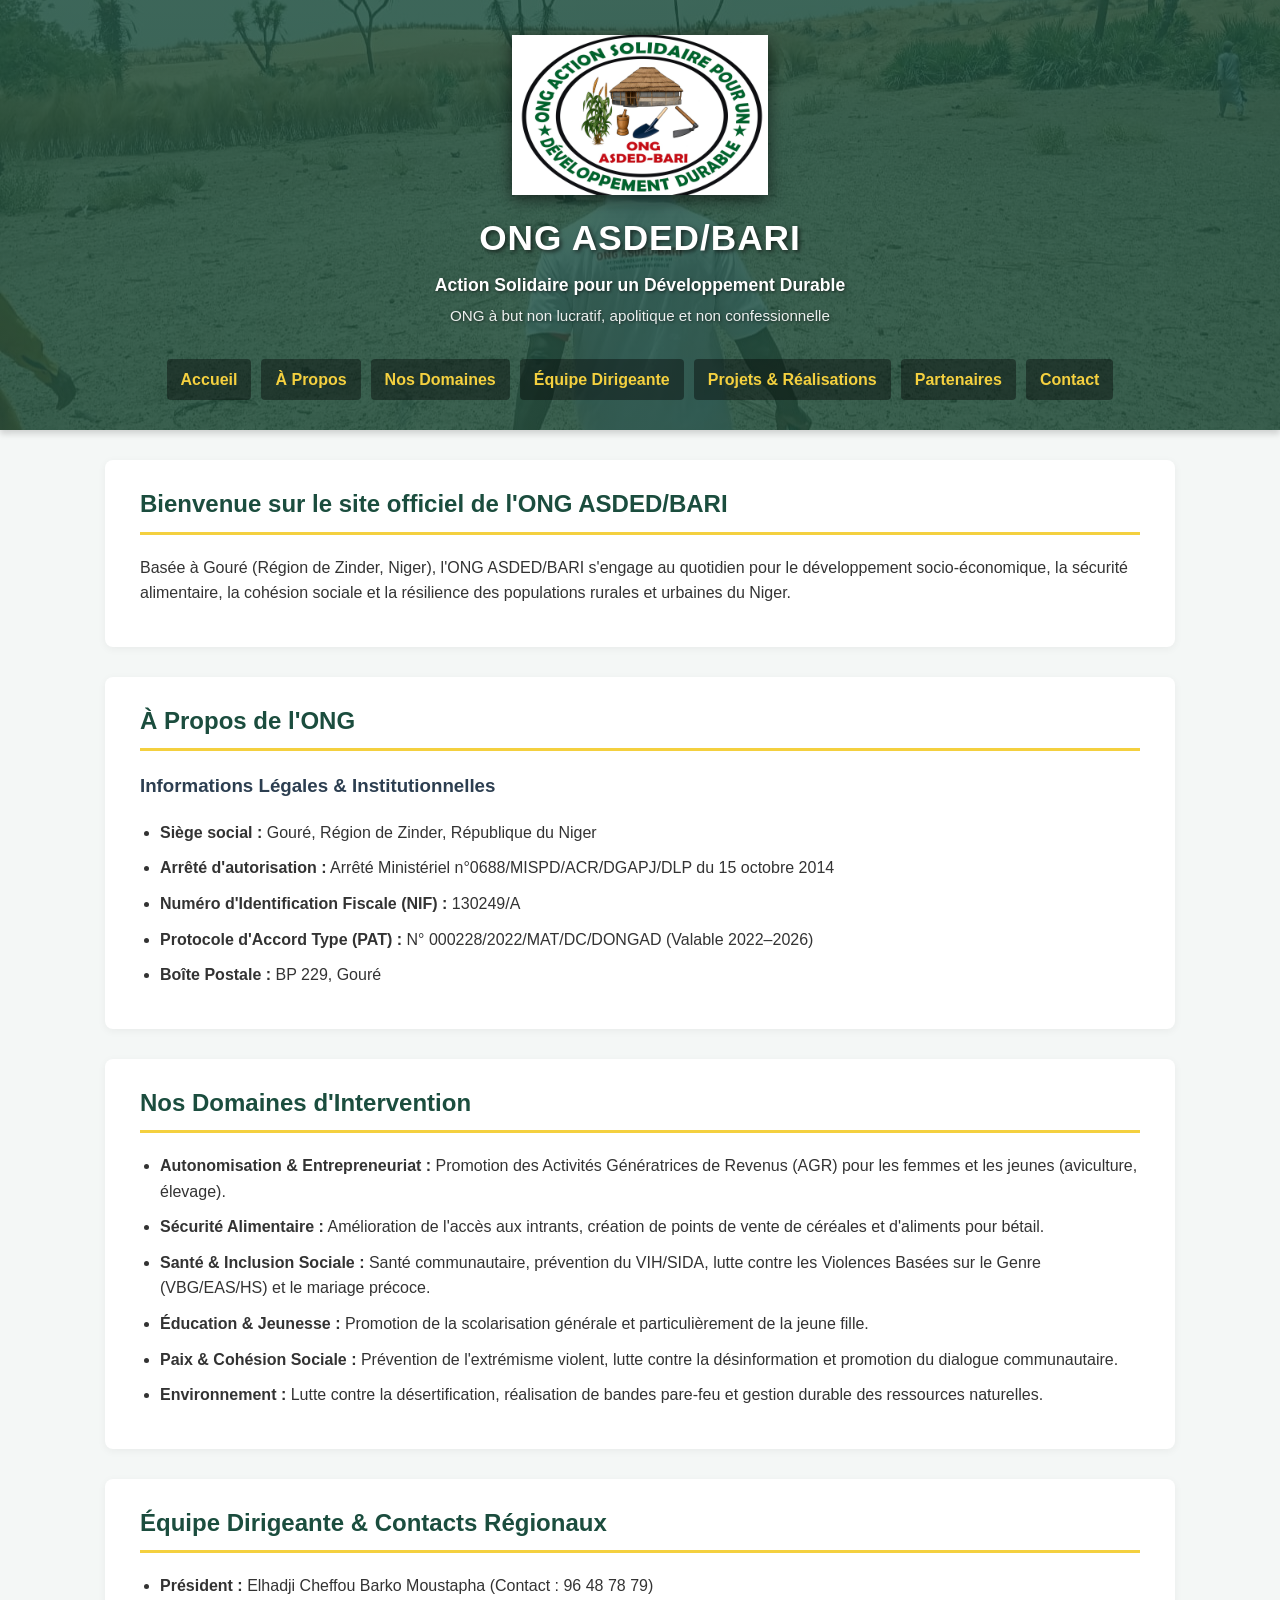
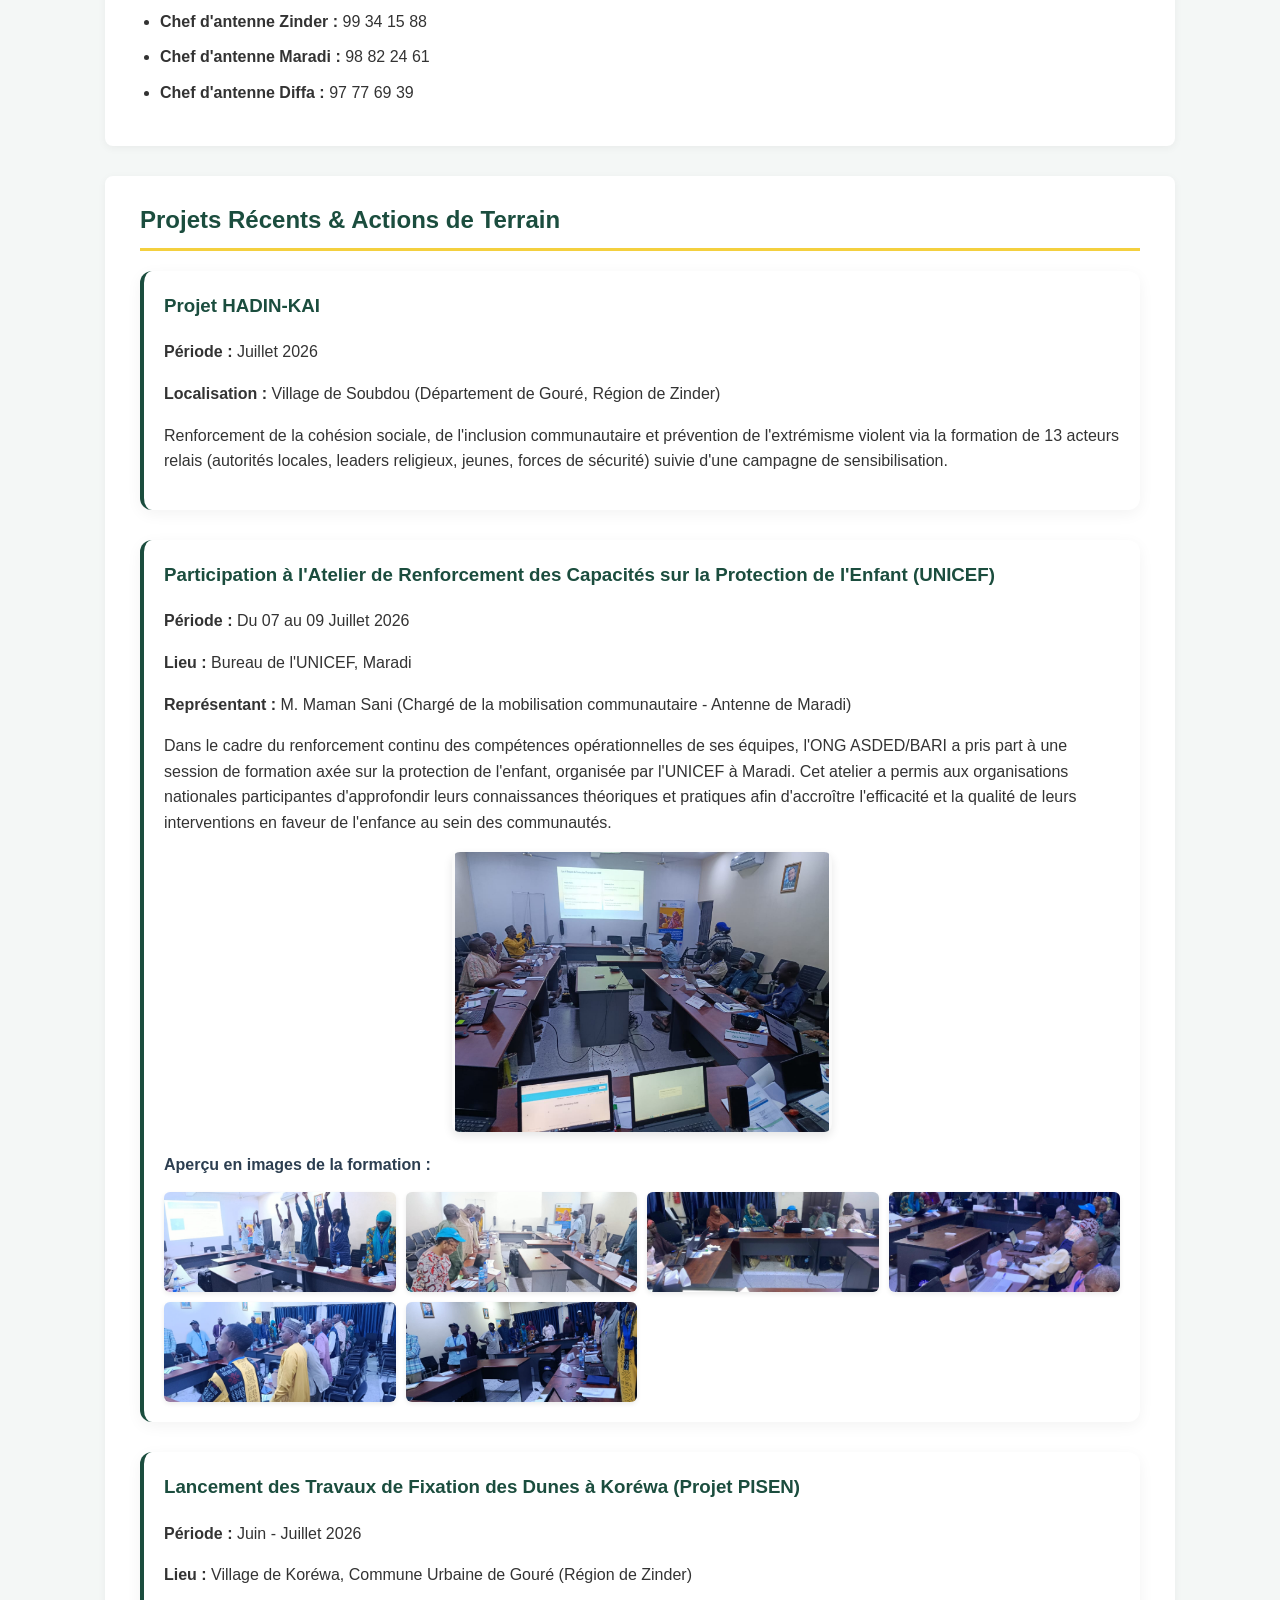
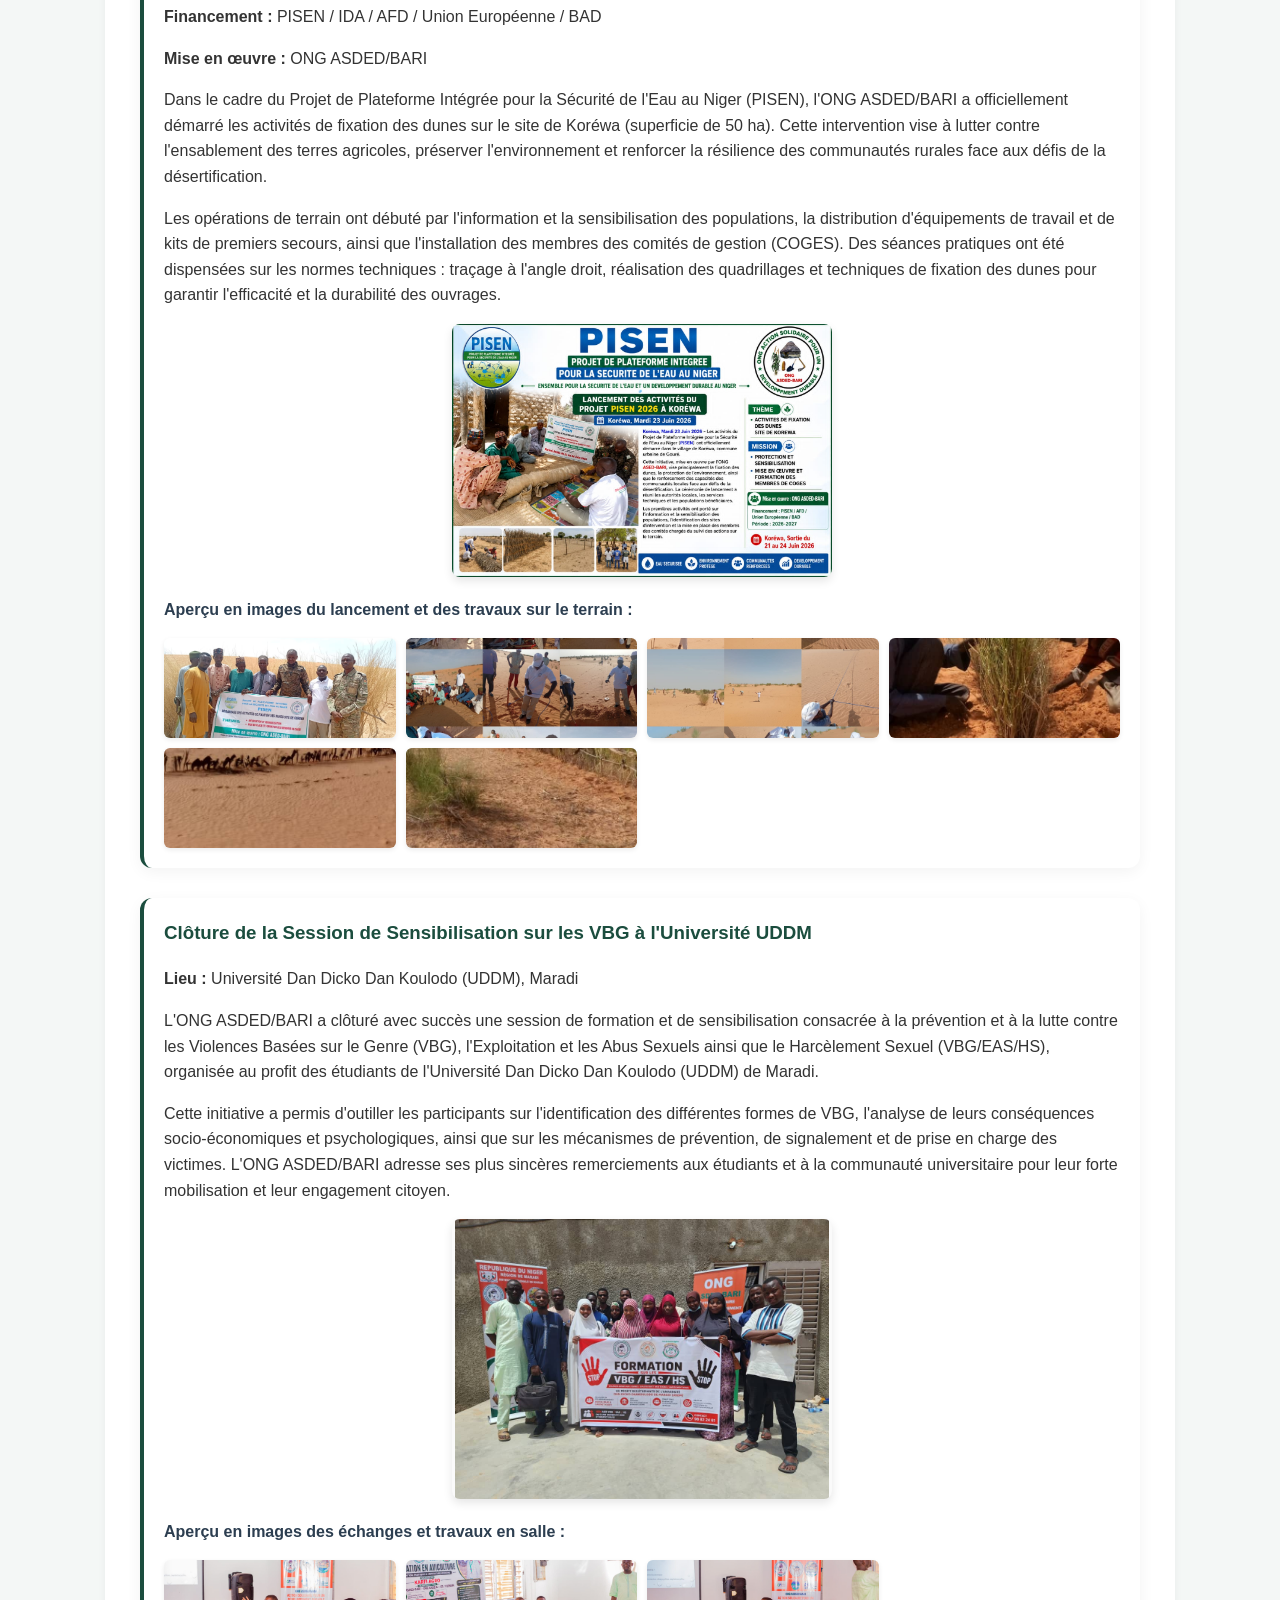
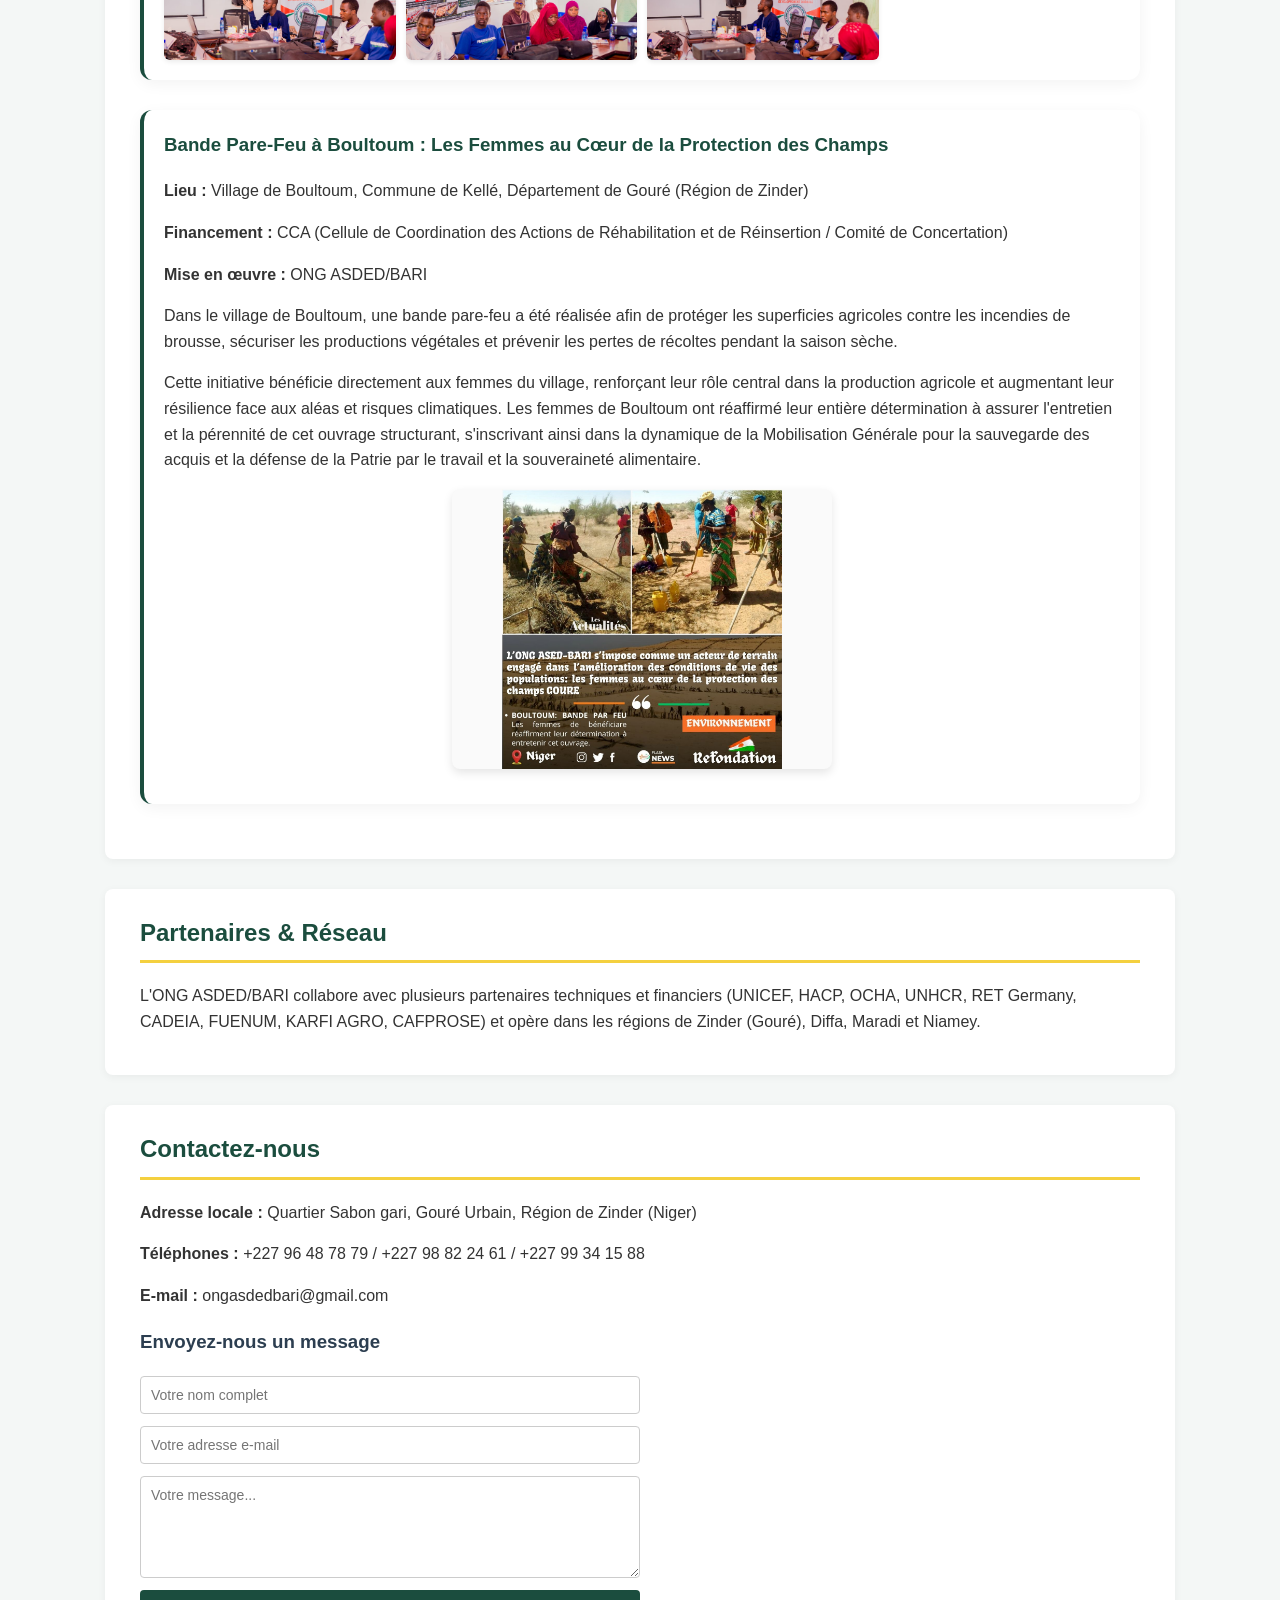
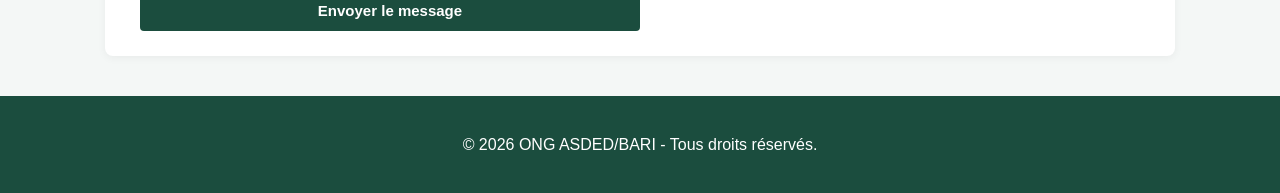
<file: index.html>
<!DOCTYPE html>
<html lang="fr">
<head>
    <meta charset="UTF-8">
    <meta name="viewport" content="width=device-width, initial-scale=1.0">
    <title>ONG ASDED/BARI - Action Solidaire pour un Développement Durable</title>
    <link rel="stylesheet" href="style.css">
</head>
<body>

    <!-- En-tête et Menu principal -->
    <header>
        <div class="header-branding">
            <img src="Logo.jpg" alt="Logo ONG ASDED/BARI" class="site-logo">
            <div class="header-text">
                <h1>ONG ASDED/BARI</h1>
                <p><strong>Action Solidaire pour un Développement Durable</strong></p>
                <p class="sub-title">ONG à but non lucratif, apolitique et non confessionnelle</p>
            </div>
        </div>
        <nav>
            <ul>
                <li><a href="#accueil">Accueil</a></li>
                <li><a href="#apropos">À Propos</a></li>
                <li><a href="#domaines">Nos Domaines</a></li>
                <li><a href="#equipe">Équipe Dirigeante</a></li>
                <li><a href="#projets">Projets & Réalisations</a></li>
                <li><a href="#partenaires">Partenaires</a></li>
                <li><a href="#contact">Contact</a></li>
            </ul>
        </nav>
    </header>

    <!-- Section 1 : Accueil -->
    <section id="accueil">
        <h2>Bienvenue sur le site officiel de l'ONG ASDED/BARI</h2>
        <p>Basée à Gouré (Région de Zinder, Niger), l'ONG ASDED/BARI s'engage au quotidien pour le développement socio-économique, la sécurité alimentaire, la cohésion sociale et la résilience des populations rurales et urbaines du Niger.</p>
    </section>

    <!-- Section 2 : À Propos -->
    <section id="apropos">
        <h2>À Propos de l'ONG</h2>
        <h3>Informations Légales & Institutionnelles</h3>
        <ul>
            <li><strong>Siège social :</strong> Gouré, Région de Zinder, République du Niger</li>
            <li><strong>Arrêté d'autorisation :</strong> Arrêté Ministériel n°0688/MISPD/ACR/DGAPJ/DLP du 15 octobre 2014</li>
            <li><strong>Numéro d'Identification Fiscale (NIF) :</strong> 130249/A</li>
            <li><strong>Protocole d'Accord Type (PAT) :</strong> N° 000228/2022/MAT/DC/DONGAD (Valable 2022–2026)</li>
            <li><strong>Boîte Postale :</strong> BP 229, Gouré</li>
        </ul>
    </section>

    <!-- Section 3 : Domaines d'Intervention -->
    <section id="domaines">
        <h2>Nos Domaines d'Intervention</h2>
        <ul>
            <li><strong>Autonomisation & Entrepreneuriat :</strong> Promotion des Activités Génératrices de Revenus (AGR) pour les femmes et les jeunes (aviculture, élevage).</li>
            <li><strong>Sécurité Alimentaire :</strong> Amélioration de l'accès aux intrants, création de points de vente de céréales et d'aliments pour bétail.</li>
            <li><strong>Santé & Inclusion Sociale :</strong> Santé communautaire, prévention du VIH/SIDA, lutte contre les Violences Basées sur le Genre (VBG/EAS/HS) et le mariage précoce.</li>
            <li><strong>Éducation & Jeunesse :</strong> Promotion de la scolarisation générale et particulièrement de la jeune fille.</li>
            <li><strong>Paix & Cohésion Sociale :</strong> Prévention de l'extrémisme violent, lutte contre la désinformation et promotion du dialogue communautaire.</li>
            <li><strong>Environnement :</strong> Lutte contre la désertification, réalisation de bandes pare-feu et gestion durable des ressources naturelles.</li>
        </ul>
    </section>

    <!-- Section 4 : Équipe Dirigeante -->
    <section id="equipe">
        <h2>Équipe Dirigeante & Contacts Régionaux</h2>
        <ul>
            <li><strong>Président :</strong> Elhadji Cheffou Barko Moustapha (Contact : 96 48 78 79)</li>
            <li><strong>Chef d'antenne Zinder :</strong> 99 34 15 88</li>
            <li><strong>Chef d'antenne Maradi :</strong> 98 82 24 61</li>
            <li><strong>Chef d'antenne Diffa :</strong> 97 77 69 39</li>
        </ul>
    </section>

    <!-- Section 5 : Projets Récents & Activités (Classés du plus récent au plus ancien) -->
    <section id="projets">
        <h2>Projets Récents & Actions de Terrain</h2>

        <!-- Activité : Projet HADIN-KAI (Juillet 2026) -->
        <article class="activity-card">
            <h3>Projet HADIN-KAI</h3>
            <p><strong>Période :</strong> Juillet 2026</p>
            <p><strong>Localisation :</strong> Village de Soubdou (Département de Gouré, Région de Zinder)</p>
            <p>Renforcement de la cohésion sociale, de l'inclusion communautaire et prévention de l'extrémisme violent via la formation de 13 acteurs relais (autorités locales, leaders religieux, jeunes, forces de sécurité) suivie d'une campagne de sensibilisation.</p>
        </article>

        <!-- Activité : Formation UNICEF Maradi (Du 07 au 09 Juillet 2026) -->
        <article class="activity-card">
            <h3>Participation à l'Atelier de Renforcement des Capacités sur la Protection de l'Enfant (UNICEF)</h3>
            <p><strong>Période :</strong> Du 07 au 09 Juillet 2026</p>
            <p><strong>Lieu :</strong> Bureau de l'UNICEF, Maradi</p>
            <p><strong>Représentant :</strong> M. Maman Sani (Chargé de la mobilisation communautaire - Antenne de Maradi)</p>
            
            <p>Dans le cadre du renforcement continu des compétences opérationnelles de ses équipes, l'ONG ASDED/BARI a pris part à une session de formation axée sur la protection de l'enfant, organisée par l'UNICEF à Maradi. Cet atelier a permis aux organisations nationales participantes d'approfondir leurs connaissances théoriques et pratiques afin d'accroître l'efficacité et la qualité de leurs interventions en faveur de l'enfance au sein des communautés.</p>

            <img src="FMT7.jpeg" alt="Formation UNICEF sur la protection de l'enfant à Maradi" class="activity-image">

            <h4>Aperçu en images de la formation :</h4>
            <div class="activity-gallery">
                <img src="fmat4.jpeg" alt="Atelier UNICEF Maradi - Travaux et dynamique de groupe">
                <img src="fmt.jpeg" alt="Participants attentifs durant la session UNICEF">
                <img src="fmt1.jpeg" alt="Session d'échanges et présentations UNICEF Maradi">
                <img src="FMT2.jpeg" alt="Participants durant les travaux de formation">
                <img src="fmt3.jpeg" alt="Vue d'ensemble de la salle de formation UNICEF">
                <img src="FMT8.jpeg" alt="Vue d'ensemble des acteurs communautaires à Maradi">
            </div>
        </article>

        <!-- Activité : Fixation des dunes - Projet PISEN Korewa (Juin - Juillet 2026) -->
        <article class="activity-card">
            <h3>Lancement des Travaux de Fixation des Dunes à Koréwa (Projet PISEN)</h3>
            <p><strong>Période :</strong> Juin - Juillet 2026</p>
            <p><strong>Lieu :</strong> Village de Koréwa, Commune Urbaine de Gouré (Région de Zinder)</p>
            <p><strong>Financement :</strong> PISEN / IDA / AFD / Union Européenne / BAD</p>
            <p><strong>Mise en œuvre :</strong> ONG ASDED/BARI</p>
            
            <p>Dans le cadre du Projet de Plateforme Intégrée pour la Sécurité de l'Eau au Niger (PISEN), l'ONG ASDED/BARI a officiellement démarré les activités de fixation des dunes sur le site de Koréwa (superficie de 50 ha). Cette intervention vise à lutter contre l'ensablement des terres agricoles, préserver l'environnement et renforcer la résilience des communautés rurales face aux défis de la désertification.</p>

            <p>Les opérations de terrain ont débuté par l'information et la sensibilisation des populations, la distribution d'équipements de travail et de kits de premiers secours, ainsi que l'installation des membres des comités de gestion (COGES). Des séances pratiques ont été dispensées sur les normes techniques : traçage à l'angle droit, réalisation des quadrillages et techniques de fixation des dunes pour garantir l'efficacité et la durabilité des ouvrages.</p>

            <img src="rdt11.jpeg" alt="Affiche officielle du lancement des activités du Projet PISEN 2026 à Koréwa" class="activity-image">

            <h4>Aperçu en images du lancement et des travaux sur le terrain :</h4>
            <div class="activity-gallery">
                <img src="rdt12.jpeg" alt="Lancement officiel en présence des autorités locales et services techniques">
                <img src="RDT 9.jpeg" alt="Distribution du matériel de travail et démonstrations techniques">
                <img src="rdt8.jpeg" alt="Séance pratique de traçage et mesures techniques sur les dunes">
                <img src="rdt 3.jpeg" alt="Travaux de plantation et fixation des palissades végétales">
                <img src="RDT2.jpeg" alt="Vue d'ensemble du site de Koréwa aménagé en quadrillage">
                <img src="rdt4.jpeg" alt="Stabilisation des dunes et protection contre l'ensablement">
            </div>
        </article>

        <!-- Activité : Sensibilisation VBG UDDM -->
        <article class="activity-card">
            <h3>Clôture de la Session de Sensibilisation sur les VBG à l'Université UDDM</h3>
            <p><strong>Lieu :</strong> Université Dan Dicko Dan Koulodo (UDDM), Maradi</p>
            
            <p>L'ONG ASDED/BARI a clôturé avec succès une session de formation et de sensibilisation consacrée à la prévention et à la lutte contre les Violences Basées sur le Genre (VBG), l'Exploitation et les Abus Sexuels ainsi que le Harcèlement Sexuel (VBG/EAS/HS), organisée au profit des étudiants de l'Université Dan Dicko Dan Koulodo (UDDM) de Maradi.</p>
            
            <p>Cette initiative a permis d'outiller les participants sur l'identification des différentes formes de VBG, l'analyse de leurs conséquences socio-économiques et psychologiques, ainsi que sur les mécanismes de prévention, de signalement et de prise en charge des victimes. L'ONG ASDED/BARI adresse ses plus sincères remerciements aux étudiants et à la communauté universitaire pour leur forte mobilisation et leur engagement citoyen.</p>

            <img src="VGB.jpeg" alt="Photo de groupe - Formation VBG/EAS/HS à l'Université UDDM de Maradi" class="activity-image">

            <h4>Aperçu en images des échanges et travaux en salle :</h4>
            <div class="activity-gallery">
                <img src="vgb1.jpeg" alt="Présentation et échanges durant la session VBG à l'UDDM">
                <img src="VGB3.jpeg" alt="Participants à la formation VBG à l'Université de Maradi">
                <img src="VGB4.jpeg" alt="Session d'apprentissage et écoute attentive des étudiants">
            </div>
        </article>

        <!-- Activité : Bande pare-feu à Boultoum (CCA) -->
        <article class="activity-card">
            <h3>Bande Pare-Feu à Boultoum : Les Femmes au Cœur de la Protection des Champs</h3>
            <p><strong>Lieu :</strong> Village de Boultoum, Commune de Kellé, Département de Gouré (Région de Zinder)</p>
            <p><strong>Financement :</strong> CCA (Cellule de Coordination des Actions de Réhabilitation et de Réinsertion / Comité de Concertation)</p>
            <p><strong>Mise en œuvre :</strong> ONG ASDED/BARI</p>
            
            <p>Dans le village de Boultoum, une bande pare-feu a été réalisée afin de protéger les superficies agricoles contre les incendies de brousse, sécuriser les productions végétales et prévenir les pertes de récoltes pendant la saison sèche.</p>

            <p>Cette initiative bénéficie directement aux femmes du village, renforçant leur rôle central dans la production agricole et augmentant leur résilience face aux aléas et risques climatiques. Les femmes de Boultoum ont réaffirmé leur entière détermination à assurer l'entretien et la pérennité de cet ouvrage structurant, s'inscrivant ainsi dans la dynamique de la Mobilisation Générale pour la sauvegarde des acquis et la défense de la Patrie par le travail et la souveraineté alimentaire.</p>
            
            <img src="BPF.jpeg" alt="Realisation de la bande pare-feu à Boultoum par les femmes de Gouré - ONG ASDED/BARI" class="activity-image">
        </article>
    </section>

    <!-- Section 6 : Partenaires -->
    <section id="partenaires">
        <h2>Partenaires & Réseau</h2>
        <p>L'ONG ASDED/BARI collabore avec plusieurs partenaires techniques et financiers (UNICEF, HACP, OCHA, UNHCR, RET Germany, CADEIA, FUENUM, KARFI AGRO, CAFPROSE) et opère dans les régions de Zinder (Gouré), Diffa, Maradi et Niamey.</p>
    </section>

    <!-- Section 7 : Contact & Formulaire Dynamique -->
    <section id="contact">
        <h2>Contactez-nous</h2>
        <p><strong>Adresse locale :</strong> Quartier Sabon gari, Gouré Urbain, Région de Zinder (Niger)</p>
        <p><strong>Téléphones :</strong> +227 96 48 78 79 / +227 98 82 24 61 / +227 99 34 15 88</p>
        <p><strong>E-mail :</strong> ongasdedbari@gmail.com</p>

        <h3>Envoyez-nous un message</h3>
        <form action="https://formspree.io/f/xeaolrpq" method="POST" style="display: flex; flex-direction: column; gap: 12px; max-width: 500px; margin-top: 15px;">
            <input type="text" name="name" placeholder="Votre nom complet" required style="padding: 10px; border: 1px solid #ccc; border-radius: 4px; font-size: 14px;">
            <input type="email" name="email" placeholder="Votre adresse e-mail" required style="padding: 10px; border: 1px solid #ccc; border-radius: 4px; font-size: 14px;">
            <textarea name="message" rows="5" placeholder="Votre message..." required style="padding: 10px; border: 1px solid #ccc; border-radius: 4px; font-size: 14px; font-family: inherit;"></textarea>
            <button type="submit" style="background-color: #1b4d3e; color: white; padding: 12px; border: none; border-radius: 4px; font-weight: bold; cursor: pointer; font-size: 15px;">Envoyer le message</button>
        </form>
    </section>

    <!-- Pied de page -->
    <footer>
        <p>&copy; 2026 ONG ASDED/BARI - Tous droits réservés.</p>
    </footer>

</body>
</html>
</file>
<file: style.css>
/* Style Général */
body {
    font-family: 'Segoe UI', Tahoma, Geneva, Verdana, sans-serif;
    margin: 0;
    padding: 0;
    background-color: #f4f7f6;
    color: #333;
    line-height: 1.6;
}

/* En-tête / Bannière principale */
header {
    background: linear-gradient(rgba(27, 77, 62, 0.82), rgba(27, 77, 62, 0.82)), url('arriere-plan.jpeg');
    background-size: cover;
    background-position: center;
    background-repeat: no-repeat;
    color: #ffffff;
    padding: 35px 20px 20px 20px;
    text-align: center;
    box-shadow: 0 4px 6px rgba(0, 0, 0, 0.15);
}

.header-branding {
    display: flex;
    flex-direction: column;
    align-items: center;
    justify-content: center;
    gap: 15px;
    max-width: 900px;
    margin: 0 auto;
}

.site-logo {
    width: auto;
    max-width: 260px;
    height: auto;
    max-height: 160px;
    object-fit: contain;
    background-color: transparent;
    padding: 0;
    border: none;
    box-shadow: none;
    filter: drop-shadow(0px 4px 8px rgba(0, 0, 0, 0.6));
}

header h1 {
    margin: 0;
    font-size: 2.2em;
    letter-spacing: 1px;
    text-shadow: 2px 2px 4px rgba(0, 0, 0, 0.6);
}

header p {
    margin: 5px 0;
    font-size: 1.1em;
    text-shadow: 1px 1px 3px rgba(0, 0, 0, 0.6);
}

header p.sub-title {
    font-size: 0.95em;
    opacity: 0.9;
}

header nav ul {
    list-style: none;
    padding: 0;
    margin: 25px 0 0 0;
    display: flex;
    justify-content: center;
    flex-wrap: wrap;
    gap: 10px;
}

header nav ul li a {
    color: #f4d03f;
    text-decoration: none;
    font-weight: bold;
    padding: 8px 14px;
    border-radius: 4px;
    background-color: rgba(0, 0, 0, 0.4);
    transition: background-color 0.3s, color 0.3s, transform 0.2s;
    display: inline-block;
}

header nav ul li a:hover {
    background-color: #f4d03f;
    color: #1b4d3e;
    transform: translateY(-2px);
}

/* Sections du site */
section {
    max-width: 1000px;
    margin: 30px auto;
    background: #ffffff;
    padding: 25px 35px;
    border-radius: 8px;
    box-shadow: 0 2px 8px rgba(0, 0, 0, 0.05);
}

h2 {
    color: #1b4d3e;
    border-bottom: 3px solid #f4d03f;
    padding-bottom: 8px;
    margin-top: 0;
}

h3 {
    color: #2c3e50;
}

ul {
    padding-left: 20px;
}

li {
    margin-bottom: 10px;
}

/* Cartes d'Activités */
.activity-card {
    background-color: #ffffff;
    border-left: 4px solid #1b4d3e;
    padding: 20px;
    margin-bottom: 30px;
    border-radius: 12px;
    box-shadow: 0 4px 15px rgba(0, 0, 0, 0.05);
}

.activity-card h3 {
    margin-top: 0;
    color: #1b4d3e;
}

.activity-card h4 {
    margin-top: 20px;
    margin-bottom: 15px;
    color: #2c3e50;
    font-size: 1em;
}

/* IMAGE PRINCIPALE (Affiche/Une) - Compacte et propre */
.activity-image {
    width: 100%;
    max-width: 380px;
    max-height: 280px;
    object-fit: contain;
    border-radius: 8px;
    margin: 15px auto;
    display: block;
    box-shadow: 0 4px 10px rgba(0, 0, 0, 0.1);
    background-color: #fafafa;
}

/* GALERIE PHOTO - Grille Moderne 4 colonnes (4x4) */
.activity-gallery {
    display: grid;
    grid-template-columns: repeat(4, 1fr); /* Exactly 4 columns */
    gap: 10px;
    margin-top: 15px;
}

.activity-gallery img {
    width: 100%;
    height: 100px;
    object-fit: cover;
    border-radius: 6px;
    box-shadow: 0 2px 5px rgba(0, 0, 0, 0.08);
    transition: transform 0.25s ease, box-shadow 0.25s ease;
    cursor: pointer;
}

.activity-gallery img:hover {
    transform: scale(1.04);
    box-shadow: 0 6px 12px rgba(0, 0, 0, 0.15);
}

/* Pied de page */
footer {
    text-align: center;
    padding: 20px;
    background-color: #1b4d3e;
    color: #ffffff;
    margin-top: 40px;
}

/* Adaptation Mobile (Téléphones) */
@media (max-width: 600px) {
    section {
        padding: 15px;
        margin: 15px 10px;
    }

    .activity-gallery {
        grid-template-columns: repeat(2, 1fr); /* 2 colonnes sur écran mobile */
        gap: 8px;
    }

    .activity-gallery img {
        height: 90px;
    }

    .activity-image {
        max-width: 100%;
        max-height: 220px;
    }
}
</file>
